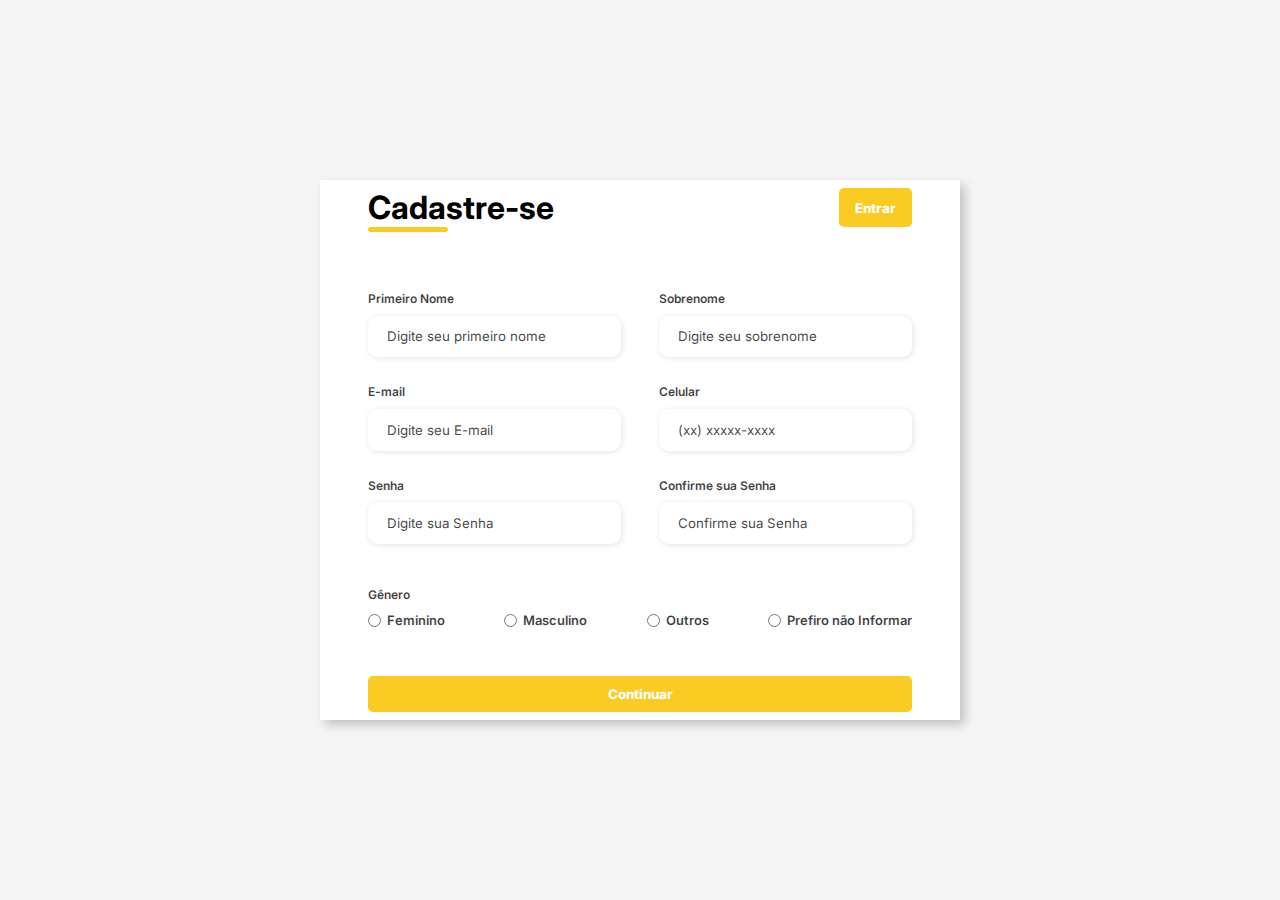
<file: public/cadastro.html>
<!DOCTYPE html>
<html lang="pt-br">

<head>
    <meta charset="UTF-8">
    <meta name="viewport" content="width=device-width, initial-scale=1.0">
    <title>Cadastro</title>
    <link rel="stylesheet" href="assets/css/style-tela-cadastro.css">
</head>

<body>
    <div class="container">
        <div class="form-image">
            <img src="assets/img/tela-cadastro.svg" alt="">
        </div>
        <div class="form">
            <form action="#">
                <div class="form-header">
                    <div class="title">
                        <h1>Cadastre-se</h1>
                    </div>
                    <button class="botao-login"><a href="Login.html">Entrar</a></button>
                </div>

                <!-- formulario -->

                <div class="input-group">
                    <div class="input-box">
                        <label for="firstname">Primeiro Nome</label>
                        <input id="firstname" type="text" name="firstname" placeholder="Digite seu primeiro nome"
                            required>
                    </div>

                    <div class="input-box">
                        <label for="lastname">Sobrenome</label>
                        <input id="lastname" type="text" name="lastname" placeholder="Digite seu sobrenome" required>
                    </div>

                    <div class="input-box">
                        <label for="email">E-mail</label>
                        <input id="email" type="email" name="email" placeholder="Digite seu E-mail" required>
                    </div>

                    <div class="input-box">
                        <label for="number">Celular</label>
                        <input id="number" type="tel" name="number" placeholder="(xx) xxxxx-xxxx" required>
                    </div>

                    <div class="input-box">
                        <label for="password">Senha</label>
                        <input id="password" type="password" name="password" placeholder="Digite sua Senha" required>
                    </div>

                    <div class="input-box">
                        <label for="password">Confirme sua Senha</label>
                        <input id="confirmPassword" type="password" name="confirmPassword"
                            placeholder="Confirme sua Senha" required>
                    </div>
                </div>

                <!-- genero -->

                <div class="gender-inputs">
                    <div class="gender-title">
                        <h6>Gênero</h6>
                    </div>

                    <div class="gender-group">
                        <div class="gender-input">
                            <input type="radio" id="famele" name="famele">
                            <label for="famele">Feminino</label>
                        </div>

                        <div class="gender-input">
                            <input type="radio" id="male" name="male">
                            <label for="male">Masculino</label>
                        </div>

                        <div class="gender-input">
                            <input type="radio" id="others" name="others">
                            <label for="others">Outros</label>
                        </div>

                        <div class="gender-input">
                            <input type="radio" id="none" name="none">
                            <label for="none">Prefiro não Informar</label>
                        </div>
                    </div>
                </div>

                <div class="continue-button">
                    <button><a href="#">Continuar</a></button>
                </div>
            </form>
        </div>
    </div>
</body>

</html>
</file>
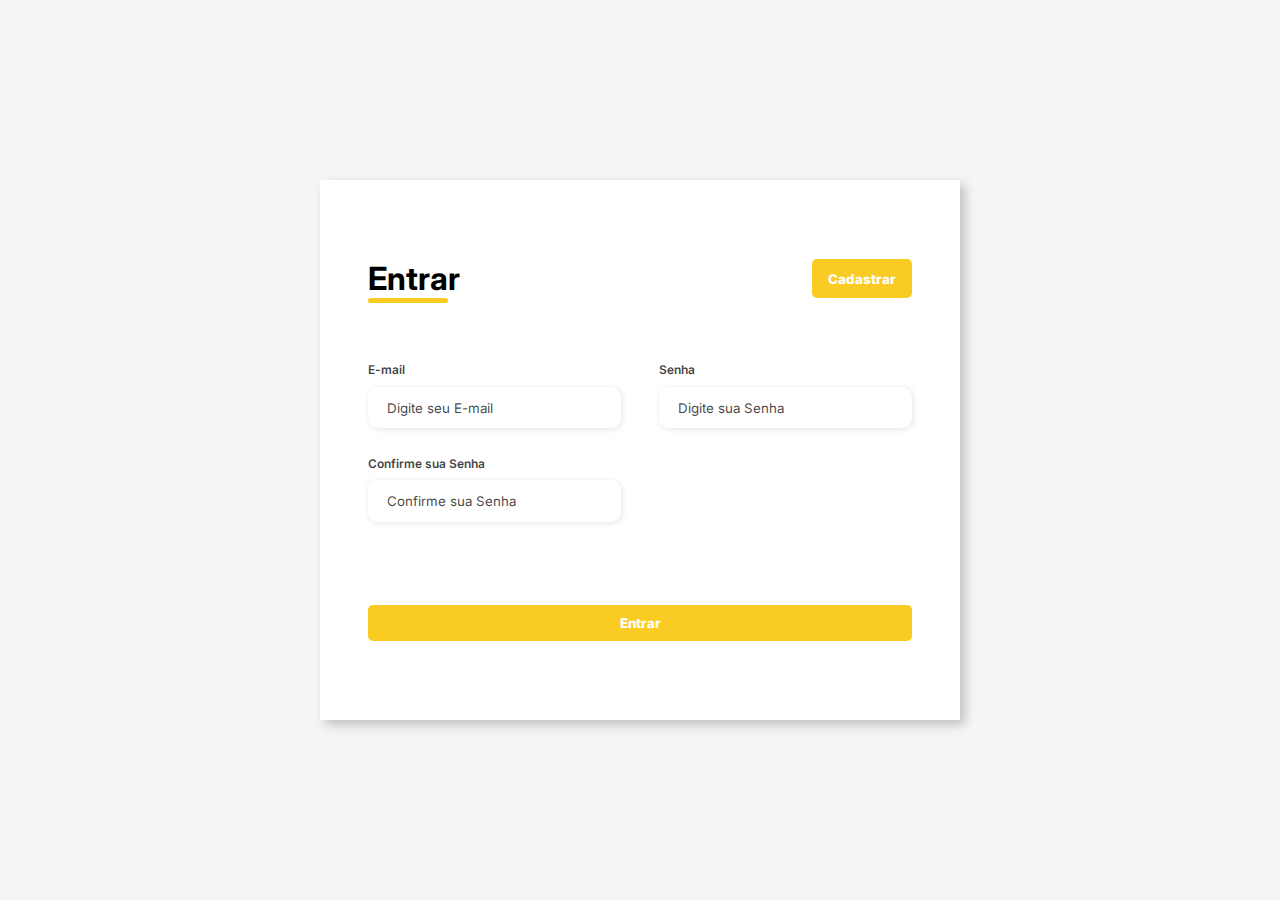
<file: public/login.html>
<!DOCTYPE html>
<html lang="pt-br">

<head>
    <meta charset="UTF-8">
    <meta name="viewport" content="width=device-width, initial-scale=1.0">
    <title>Login</title>
    <link rel="stylesheet" href="assets/css/style-tela-login.css">
</head>

<body>
    <div class="container">
        <div class="form-image">
            <img class="img-base" src="assets/img/tela-login.svg" alt="">
        </div>
        <div class="form">
            <form action="#">
                <div class="form-header">
                    <div class="title">
                        <h1>Entrar</h1>
                    </div>
                    <button class="botao-login"><a href="Cadastro.html">Cadastrar</a></button>
                </div>

                <!-- formularioo -->

                <div class="input-group">
                    <div class="input-box">
                        <label for="email">E-mail</label>
                        <input id="email" type="email" name="email" placeholder="Digite seu E-mail" required>
                    </div>

                    <div class="input-box">
                        <label for="password">Senha</label>
                        <input id="password" type="password" name="password" placeholder="Digite sua Senha" required>
                    </div>

                    <div class="input-box">
                        <label for="password">Confirme sua Senha</label>
                        <input id="confirmPassword" type="password" name="confirmPassword"
                            placeholder="Confirme sua Senha" required>
                    </div>
                </div>

                <div class="continue-button">
                    <button><a href="#">Entrar</a></button>
                </div>
            </form>
        </div>
    </div>
</body>

</html>
</file>
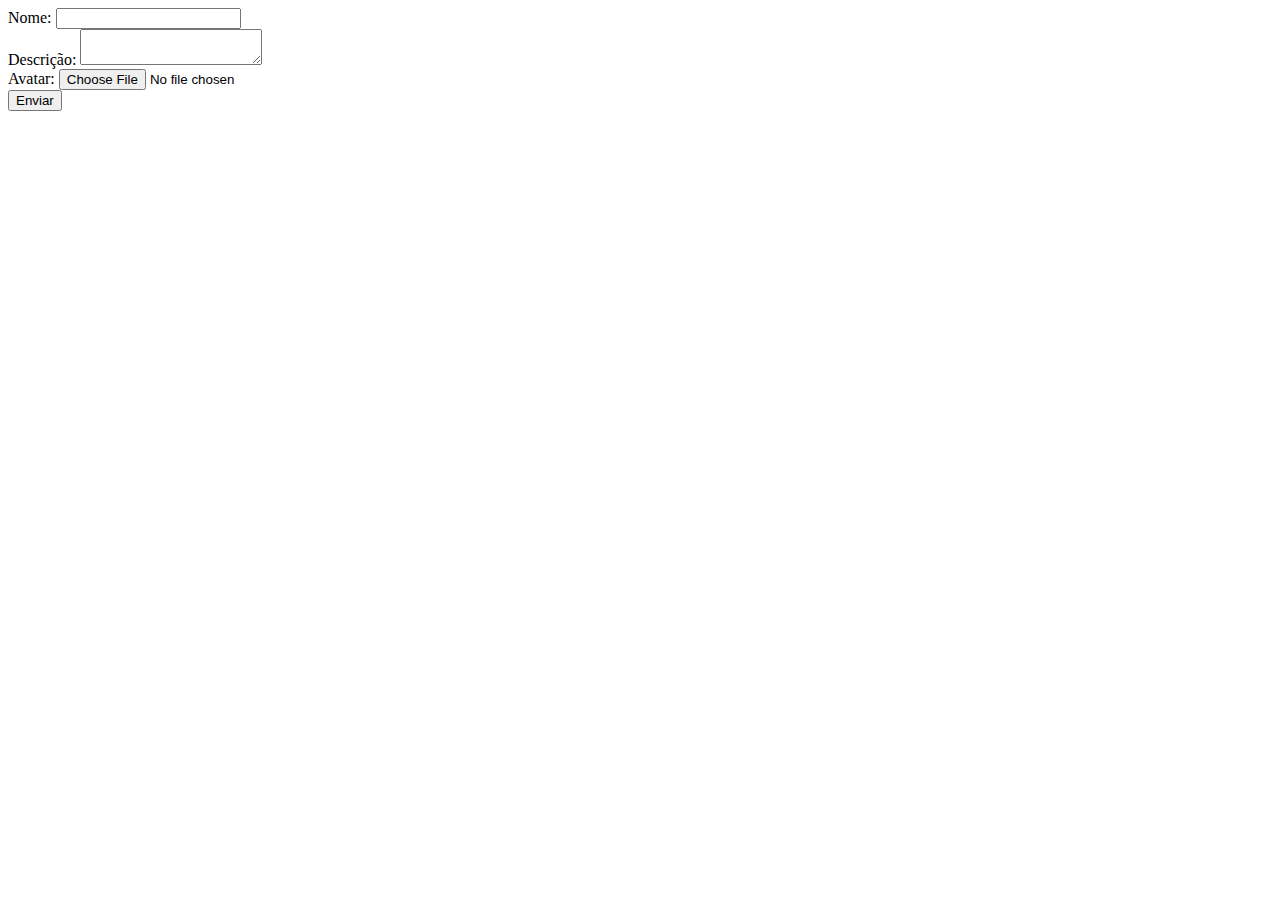
<file: public/views/cadastro-profissionais.html>
<!DOCTYPE html>
<html lang="pt">

<head>
    <meta charset="UTF-8">
    <meta name="viewport" content="width=device-width, initial-scale=1.0">
    <title>Formulário Simples</title>
</head>

<script src="../../model/Profissionais.js" defer></script>
<script defer>
    document.addEventListener('DOMContentLoaded', () => {
        const profissionais = new ProfissionaisModel();

    });
</script>

<body>
    <form id="profissionalForm" enctype="multipart/form-data">
        <div>
            <label for="name">Nome:</label>
            <input type="text" id="nome" name="nome" required>
        </div>
        <div>
            <label for="descricao">Descrição:</label>
            <textarea id="descricao" name="descricao" required></textarea>
        </div>
        <div>
            <label for="avatar">Avatar:</label>
            <input type="file" id="avatar" name="avatar" accept="image/*">
        </div>
        <div>
            <button type="submit">Enviar</button>
        </div>
    </form>

</body>

</html>
</file>
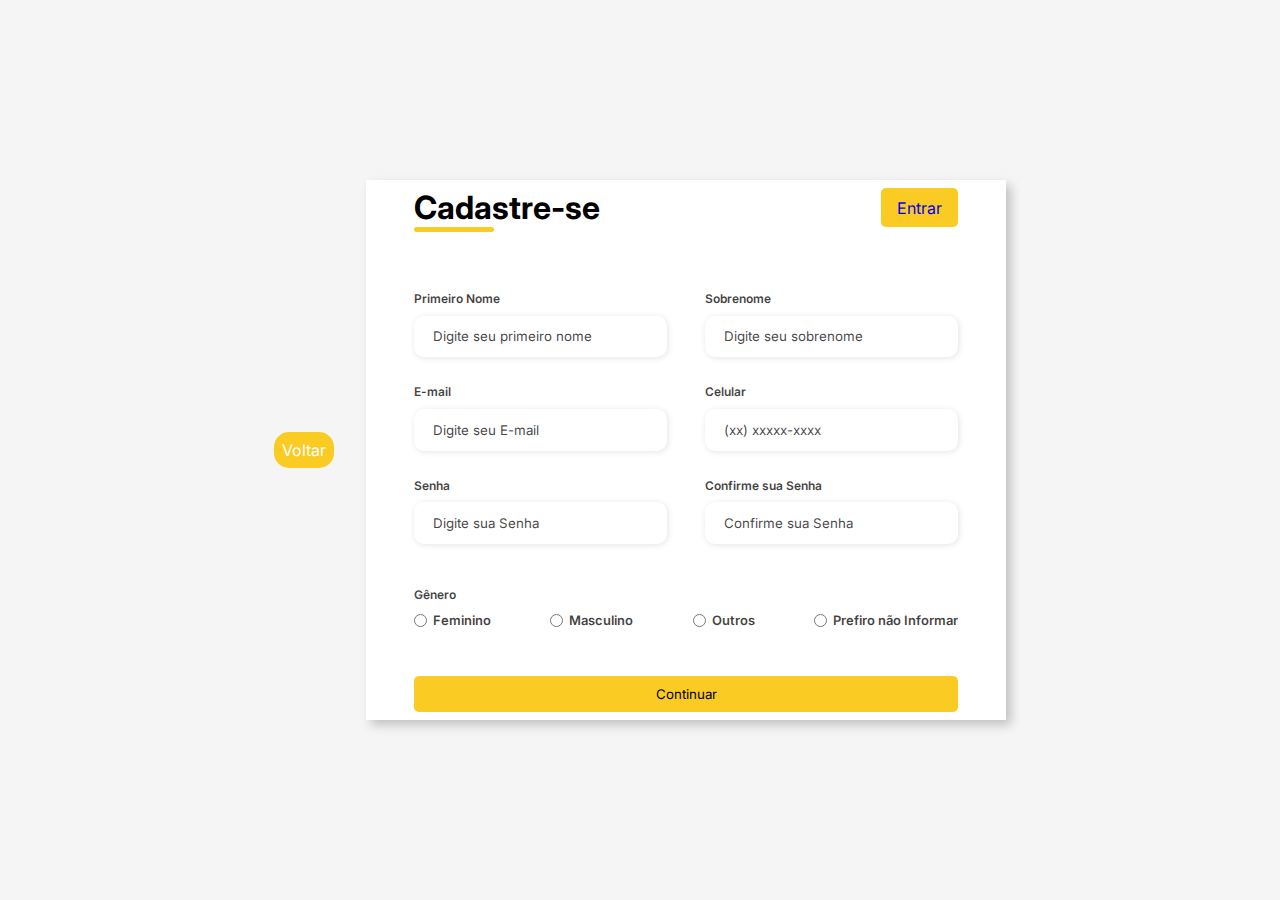
<file: public/views/cadastro.html>
<!DOCTYPE html>
<html lang="pt-br">

<head>
    <meta charset="UTF-8">
    <meta name="viewport" content="width=device-width, initial-scale=1.0">
    <title>Cadastro</title>
    <link rel="stylesheet" href="../assets/css/style-tela-cadastro.css">
</head>

<script src="../../model/User.js" defer></script>
<script src="../../controller/UserController.js" defer></script>
<script defer>
    document.addEventListener('DOMContentLoaded', () => {
        const userModel = new UserModel();
        new UserController(userModel);
    });
</script>

<body>
    <a style="margin-right: 2rem; background-color: #FACB23 ; text-decoration: none; padding: 0.5rem; border-radius: 15px; color: white;"
        href="index.html">Voltar</a>
    <div class="container">
        <div class="form-image">
            <img src="../assets/img/tela-cadastro.svg" alt="">
        </div>
        <div class="form">
            <form id="userForm">
                <div class="form-header">
                    <div class="title">
                        <h1>Cadastre-se</h1>
                    </div>
                    <a class="botao-login" href="login.html">Entrar</a>
                </div>

                <!-- formulario -->

                <div class="input-group">
                    <div class="input-box">
                        <label for="firstname">Primeiro Nome</label>
                        <input id="firstname" type="text" name="firstname" placeholder="Digite seu primeiro nome"
                            required>
                    </div>

                    <div class="input-box">
                        <label for="lastname">Sobrenome</label>
                        <input id="lastname" type="text" name="lastname" placeholder="Digite seu sobrenome" required>
                    </div>

                    <div class="input-box">
                        <label for="email">E-mail</label>
                        <input id="email" type="email" name="email" placeholder="Digite seu E-mail" required>
                    </div>

                    <div class="input-box">
                        <label for="number">Celular</label>
                        <input id="number" type="tel" name="number" placeholder="(xx) xxxxx-xxxx" required>
                    </div>

                    <div class="input-box">
                        <label for="password">Senha</label>
                        <input id="password" type="password" name="password" placeholder="Digite sua Senha" required>
                    </div>

                    <div class="input-box">
                        <label for="password">Confirme sua Senha</label>
                        <input id="confirmPassword" type="password" name="confirmPassword"
                            placeholder="Confirme sua Senha" required>
                    </div>
                </div>

                <!-- genero -->

                <div class="gender-inputs">
                    <div class="gender-title">
                        <h6>Gênero</h6>
                    </div>

                    <div class="gender-group">
                        <div class="gender-input">
                            <input type="radio" id="female" name="gender" value="Feminino">
                            <label for="female">Feminino</label>
                        </div>

                        <div class="gender-input">
                            <input type="radio" id="male" name="gender" value="Masculino">
                            <label for="male">Masculino</label>
                        </div>

                        <div class="gender-input">
                            <input type="radio" id="others" name="gender" value="Outros">
                            <label for="others">Outros</label>
                        </div>

                        <div class="gender-input">
                            <input type="radio" id="none" name="gender" value="Não informado">
                            <label for="none">Prefiro não Informar</label>
                        </div>
                    </div>

                    <div class="continue-button">
                        <button type="submit">Continuar</button>
                    </div>
            </form>
        </div>
    </div>
</body>

</html>
</file>
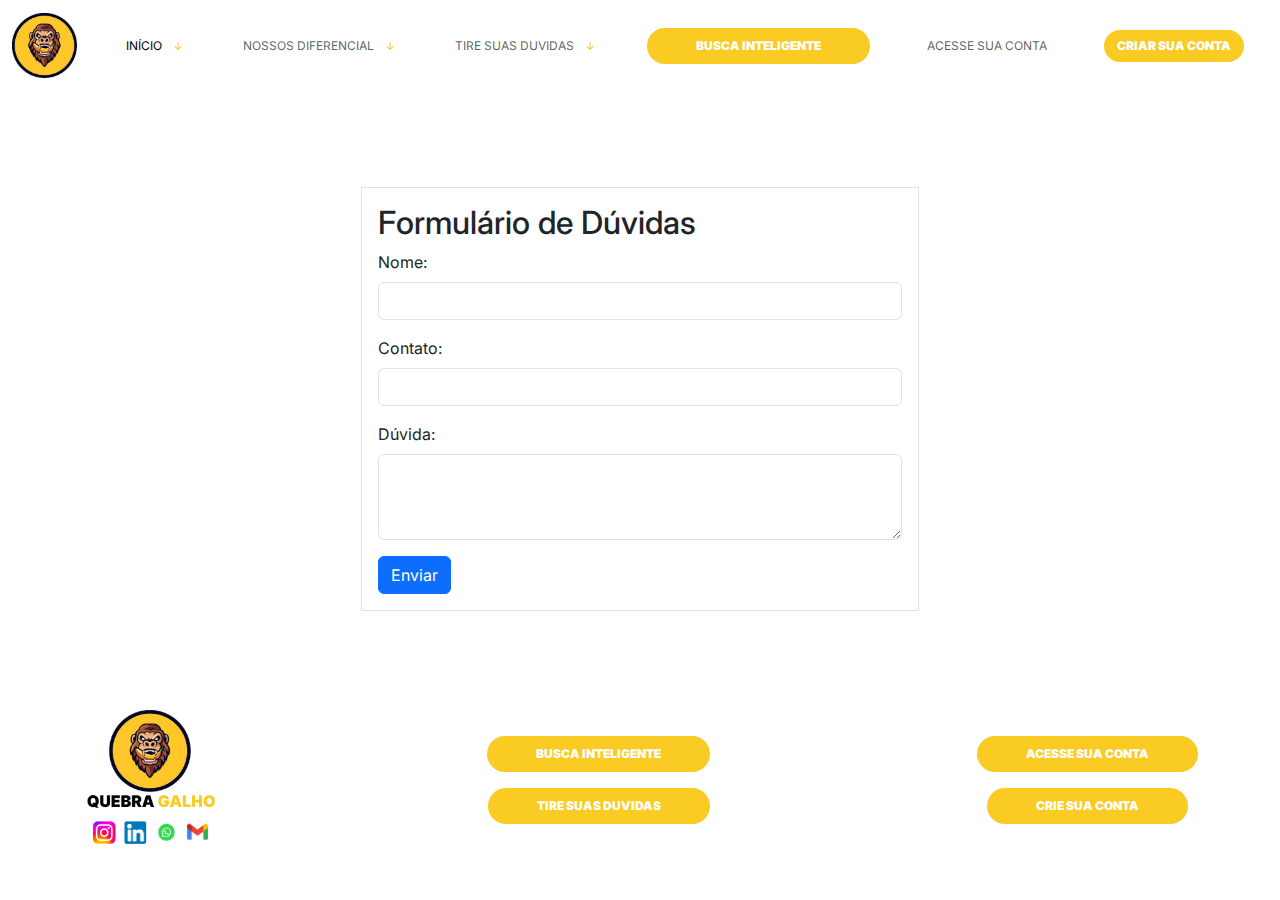
<file: public/views/contact.html>
<!DOCTYPE html>
<html lang="pt">

<head>
    <meta charset="UTF-8">
    <meta name="viewport" content="width=device-width, initial-scale=1.0">
    <title>Formulário de Dúvidas</title>
    <link href="https://cdn.jsdelivr.net/npm/bootstrap@5.3.3/dist/css/bootstrap.min.css" rel="stylesheet"
        integrity="sha384-QWTKZyjpPEjISv5WaRU9OFeRpok6YctnYmDr5pNlyT2bRjXh0JMhjY6hW+ALEwIH" crossorigin="anonymous">
    <script src="https://cdn.jsdelivr.net/npm/bootstrap@5.3.3/dist/js/bootstrap.bundle.min.js"
        integrity="sha384-YvpcrYf0tY3lHB60NNkmXc5s9fDVZLESaAA55NDzOxhy9GkcIdslK1eN7N6jIeHz"
        crossorigin="anonymous"></script>
    <link rel="stylesheet" href="https://cdn.jsdelivr.net/npm/bootstrap-icons@1.10.3/font/bootstrap-icons.css">
    <link rel="stylesheet" href="../assets/css/style-index.css">
    <link rel="preconnect" href="https://fonts.googleapis.com">
    <link rel="preconnect" href="https://fonts.gstatic.com" crossorigin>
    <link href="https://fonts.googleapis.com/css2?family=Inter:wght@100..900&display=swap" rel="stylesheet">
</head>

<script defer>
    fetch('layout/header.html')
        .then(response => response.text())
        .then(data => document.getElementById('header').innerHTML = data);

    fetch('layout/footer.html')
        .then(response => response.text())
        .then(data => document.getElementById('footer').innerHTML = data);

</script>

<body>
    <div id="header" class="mb-5"></div>
    <div class="container-md mt-5 justify-content-center d-flex">
        <div class="col-6 my-5 border p-3">
            <h2>Formulário de Dúvidas</h2>
            <form>
                <!-- Campo Nome -->
                <div class="mb-3">
                    <label for="nome" class="form-label">Nome:</label>
                    <input type="text" class="form-control" id="nome" required>
                </div>
                <!-- Campo Contato -->
                <div class="mb-3">
                    <label for="contato" class="form-label">Contato:</label>
                    <input type="text" class="form-control" id="contato" required>
                </div>
                <!-- Campo Dúvida -->
                <div class="mb-3">
                    <label for="duvida" class="form-label">Dúvida:</label>
                    <textarea class="form-control" id="duvida" rows="3" required></textarea>
                </div>
                <!-- Botão Enviar -->
                <button type="submit" class="btn btn-primary">Enviar</button>
            </form>
        </div>
    </div>
    <div id="footer" class="mt-5"></div>
</body>

</html>
</file>
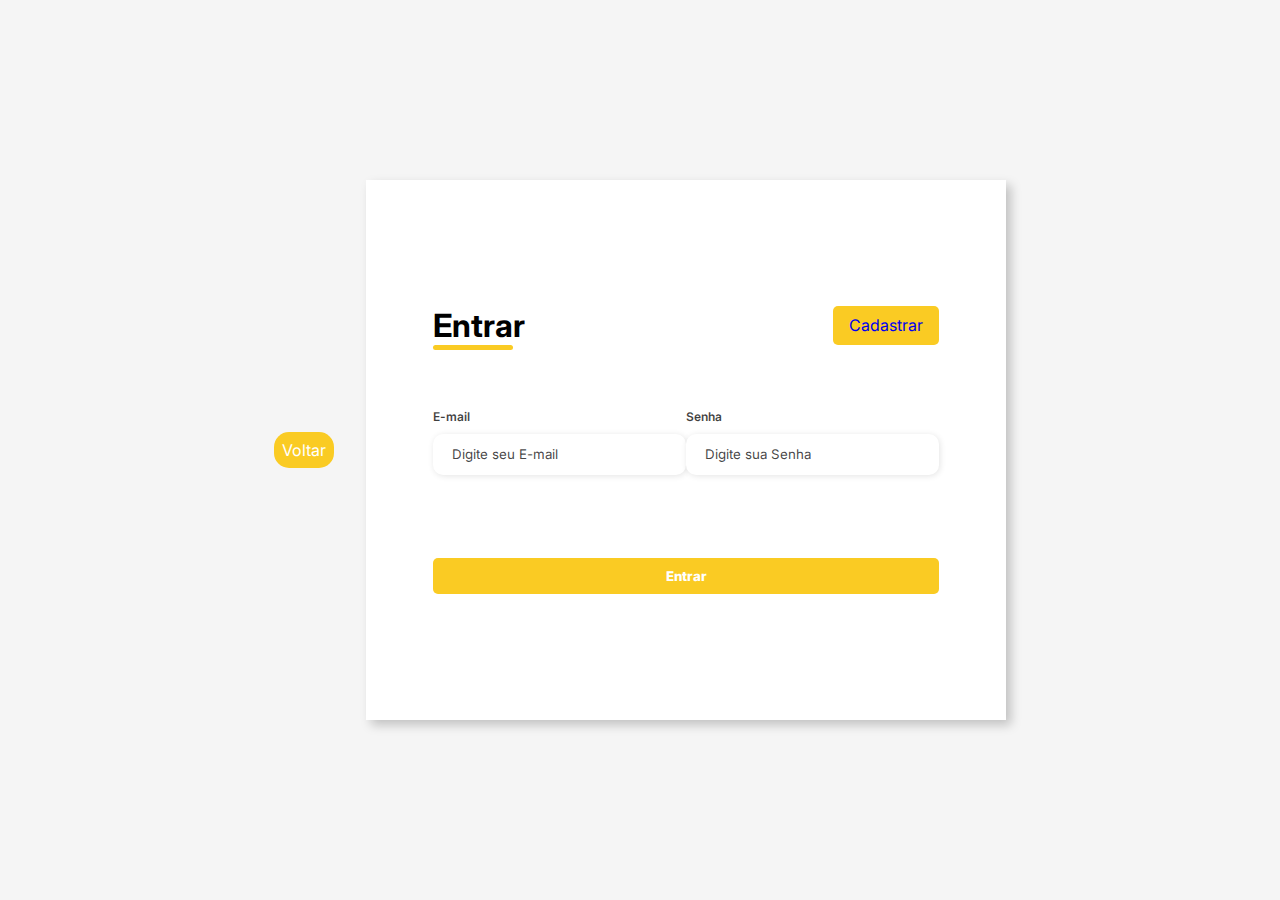
<file: public/views/login.html>
<!DOCTYPE html>
<html lang="pt-br">

<head>
    <meta charset="UTF-8">
    <meta name="viewport" content="width=device-width, initial-scale=1.0">
    <title>Login</title>
    <link rel="stylesheet" href="../assets/css/style-tela-login.css">
</head>

<body>
    <a style="margin-right: 2rem; background-color: #FACB23 ; text-decoration: none; padding: 0.5rem; border-radius: 15px; color: white;"
    href="index.html">Voltar</a>
    <div class="container">
        <div class="form-image">
            <img class="img-base" src="../assets/img/tela-login.svg" alt="">
        </div>
        <div class="form">
            <form action="#">
                <div class="form-header">
                    <div class="title">
                        <h1>Entrar</h1>
                    </div>
                    <a class="botao-login" href="cadastro.html">Cadastrar</a>
                </div>

                <!-- formularioo -->
                <div class="input-group">
                    <div class="input-box">
                        <label for="email">E-mail</label>
                        <input id="email" type="email" name="email" placeholder="Digite seu E-mail" required>
                    </div>

                    <div class="input-box">
                        <label for="password">Senha</label>
                        <input id="password" type="password" name="password" placeholder="Digite sua Senha" required>
                    </div>

                </div>

                <div class="continue-button">
                    <button><a href="#">Entrar</a></button>
                </div>
            </form>
        </div>
    </div>
</body>

</html>
</file>
<file: public/assets/css/style-tela-cadastro.css>
@import url('https://fonts.googleapis.com/css2?family=Inter:wght@100..900&display=swap');

* {
    padding: 0;
    margin: 0;
    box-sizing: border-box;
    font-family: 'Inter', sans-serif;
}

body {
    width: 100%;
    height: 100vh;
    display: flex;
    justify-content: center;
    align-items: center;
    background-color: whitesmoke;
}

.container {
    width: 80%;
    height: 60vh;
    display: flex;
    box-shadow: 5px 5px 10px rgba(0, 0, 0, .212);
}

.form-image {
    width: 50%;
    display: flex;
    justify-content: center;
    align-items: center;
    background-color: #FACB23;
    padding: 1rem;
}

/*.form-image {
    width: 31rem;
}*/

.form {
    width: 50%;
    display: flex;
    justify-content: center;
    align-items: center;
    flex-direction: column;
    background-color: #fff;
    padding: 3rem;
}

.form-header {
    margin-bottom: 3rem;
    display: flex;
    justify-content: space-between;
}

.botao-login {
    display: flex;
    align-items: center;
    border: none;
    background-color: #FACB23;
    padding: 0.4rem 1rem;
    border-radius: 5px;
    cursor: pointer;
    text-decoration: none;
}

.botao-login a {
    text-decoration: none;
    font-weight: 800;
    color: #fff;
}

.botao-login:hover {
    transition: 0.5s;
    background-color: #fcdd6c;
}

.form-header h1::after {
    content: '';
    display: block;
    width: 5rem;
    height: 0.3rem;
    background-color: #FACB23;
    margin: 0 auto;
    position: absolute;
    border-radius: 10px;
}

.input-group {
    display: flex;
    flex-wrap: wrap;
    justify-content: space-between;
    padding: 1rem 0;
}

.input-box {
    display: flex;
    flex-direction: column;
    margin-bottom: 1.1rem;
}

.input-box input {
    margin: 0.6rem 0;
    padding: 0.8rem 1.2rem;
    border: none;
    border-radius: 10px;
    box-shadow: 1px 1px 6px #0000001c;
}

.input-box input:hover {
    background-color: #eeeeee75;
}

.input-box input:focus-visible {
    outline: 1px solid #FACB23;
}

.input-box label,
.gender-title h6 {
    font-size: 0.75rem;
    font-weight: 600;
    color: #000000c0;
}

.input-box input::placeholder {
    color: #000000be;
}

.gender-group {
    display: flex;
    justify-content: space-between;
    margin-top: 0.62rem;
    padding: 0 0 0.5rem;
}

.gender-input {
    display: flex;
    align-items: center;
}

.gender-input input {
    margin-right: 0.35rem;
}

.gender-input label {
    font-size: 0.81rem;
    font-weight: 600;
    color: #000000c0;
}

.continue-button button {
    width: 100%;
    margin-top: 2.5rem;
    border: none;
    background-color: #FACB23;
    padding: 0.62rem;
    border-radius: 5px;
    cursor: pointer;
}

.continue-button button a {
    text-decoration: none;
    font-weight: 800;
    color: #fff;
}

.continue-button button:hover {
    transition: 0.5s;
    background-color: #fcdd6c;
}

@media screen and (max-width: 1330px) {
    .form-image {
        display: none;
    }

    .container {
        width: 50%;
    }

    .form {
        width: 100%;
    }
}

@media screen and (max-width: 1064px) {
    .container {
        width: 90%;
        height: auto;
    }

    .input-group {
        flex-direction: column;
        overflow-y: scroll;
        flex-wrap: wrap;
        max-height: 10rem;
        padding-right: 5rem;
    }

    .gender-input {
        margin-top: 2rem;
    }

    .gender-group {
        flex-direction: column;
    }

    .gender-input {
        margin-top: 0.5rem;
    }
}
</file>
<file: public/assets/css/style-tela-login.css>
@import url('https://fonts.googleapis.com/css2?family=Inter:wght@100..900&display=swap');

*{
    padding: 0;
    margin: 0;
    box-sizing: border-box;
    font-family: 'Inter', sans-serif;
}

body {
    width: 100%;
    height: 100vh;
    display: flex;
    justify-content: center;
    align-items: center;
    background-color: whitesmoke;
}

.container{
    width: 80%;
    height: 60vh;
    display: flex;
    box-shadow: 5px 5px 10px rgba(0, 0, 0, .212);
}

.form-image{
    width: 50%;
    display: flex;
    justify-content: center;
    align-items: center;
    background-color: #FACB23;
    padding: 1rem;
}

.img-base{
    width: 60%;
}

.form{
    width: 50%;
    display: flex;
    justify-content: center;
    align-items: center;
    flex-direction: column;
    background-color: #fff;
    padding: 3rem;
}

.form-header{
    margin-bottom: 3rem;
    display: flex;
    justify-content: space-between;
}

.botao-login{
    display: flex;
    align-items: center;
    border: none;
    background-color: #FACB23;
    padding: 0.4rem 1rem;
    border-radius: 5px;
    cursor: pointer;
    text-decoration: none;
}

.botao-login a{
    text-decoration: none;
    font-weight: 800;
    color: #fff;
}

.botao-login:hover{
    transition: 0.5s;
    background-color: #fcdd6c;
}

.form-header h1::after{
    content: '';
    display: block;
    width: 5rem;
    height: 0.3rem;
    background-color: #FACB23;
    margin: 0 auto;
    position: absolute;
    border-radius: 10px;
}

.input-group{
    display: flex;
    flex-wrap: wrap;
    justify-content: space-between;
    padding: 1rem 0;
}

.input-box{
    display: flex;
    flex-direction: column;
    margin-bottom: 1.1rem;
}

.input-box input{
    margin: 0.6rem 0;
    padding: 0.8rem 1.2rem;
    border: none;
    border-radius: 10px;
    box-shadow: 1px 1px 6px #0000001c;
}

.input-box input:hover{
    background-color: #eeeeee75;
}

.input-box input:focus-visible{
    outline: 1px solid #FACB23;
}

.input-box label,
.gender-title h6{
    font-size: 0.75rem;
    font-weight: 600;
    color: #000000c0;
}

.input-box input::placeholder{
    color: #000000be;
}

.continue-button button{
    width: 100%;
    margin-top: 2.5rem;
    border: none;
    background-color: #FACB23;
    padding: 0.62rem;
    border-radius: 5px;
    cursor: pointer;
}

.continue-button button a{
    text-decoration: none;
    font-weight: 800;
    color: #fff;
}

.continue-button button:hover{
    transition: 0.5s;
    background-color: #fcdd6c;
}

@media screen and (max-width: 1330px) {
    .form-image{
        display: none;
    }

    .container{
        width: 50%;
    }
    .form{
        width: 100%;
    }
}

@media screen and (max-width: 1064px) {
    .container{
        width: 90%;
        height: auto;
    }

    .input-group{
        flex-direction: column;
        overflow-y: scroll;
        flex-wrap: wrap;
        max-height: 10rem;
        padding-right: 5rem;
    }

    .gender-input{
        margin-top: 2rem;
    }

    .gender-group{
        flex-direction: column;
    }
    .gender-input{
        margin-top: 0.5rem;
    }
}
</file>
<file: public/assets/css/style-index.css>
.logo {
    width: 65px;
    height: 65px;
}

* {
    font-family: "Inter";
}

.text-navbar {
    font-size: 12px;
}

.img-card {
    height: 151px;
    width: 151px;
    
}

.text-button{
    font-size: 12px;
    font-weight: 900;
    color: white;
}
</file>
